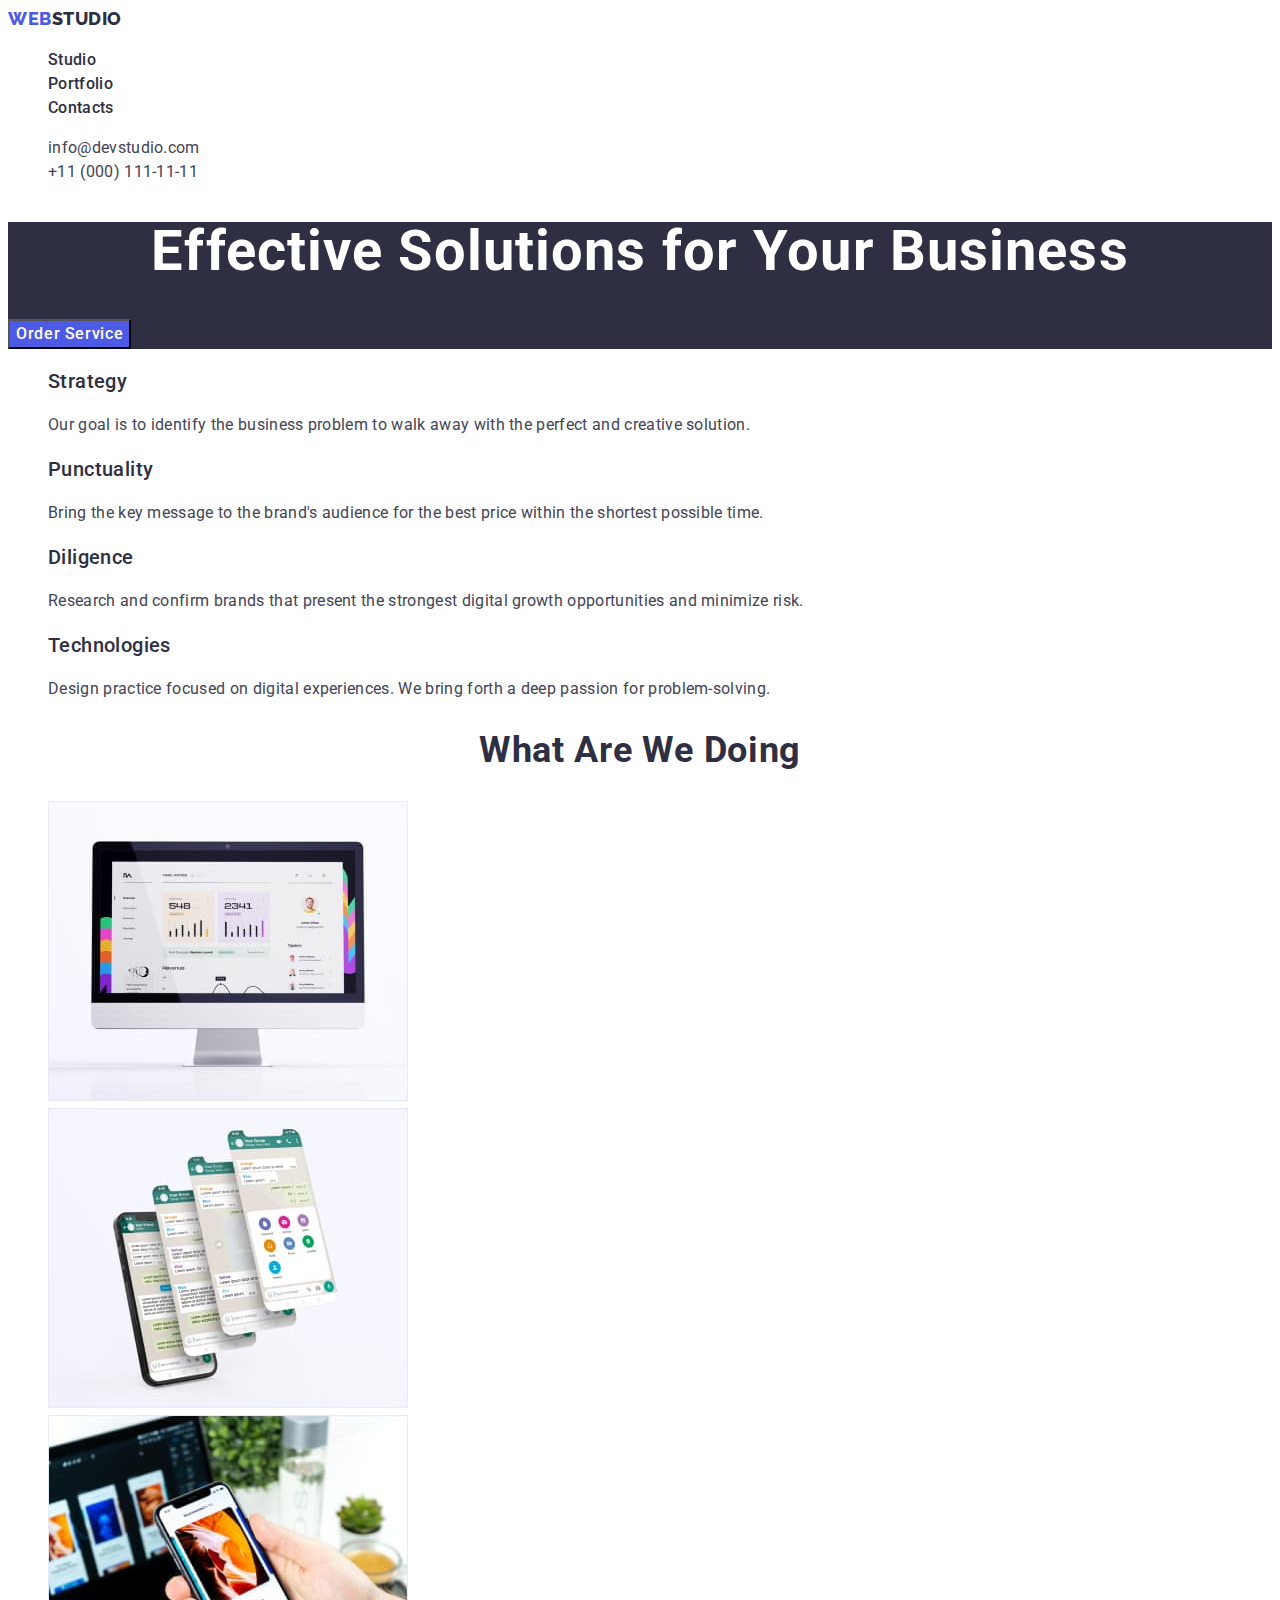
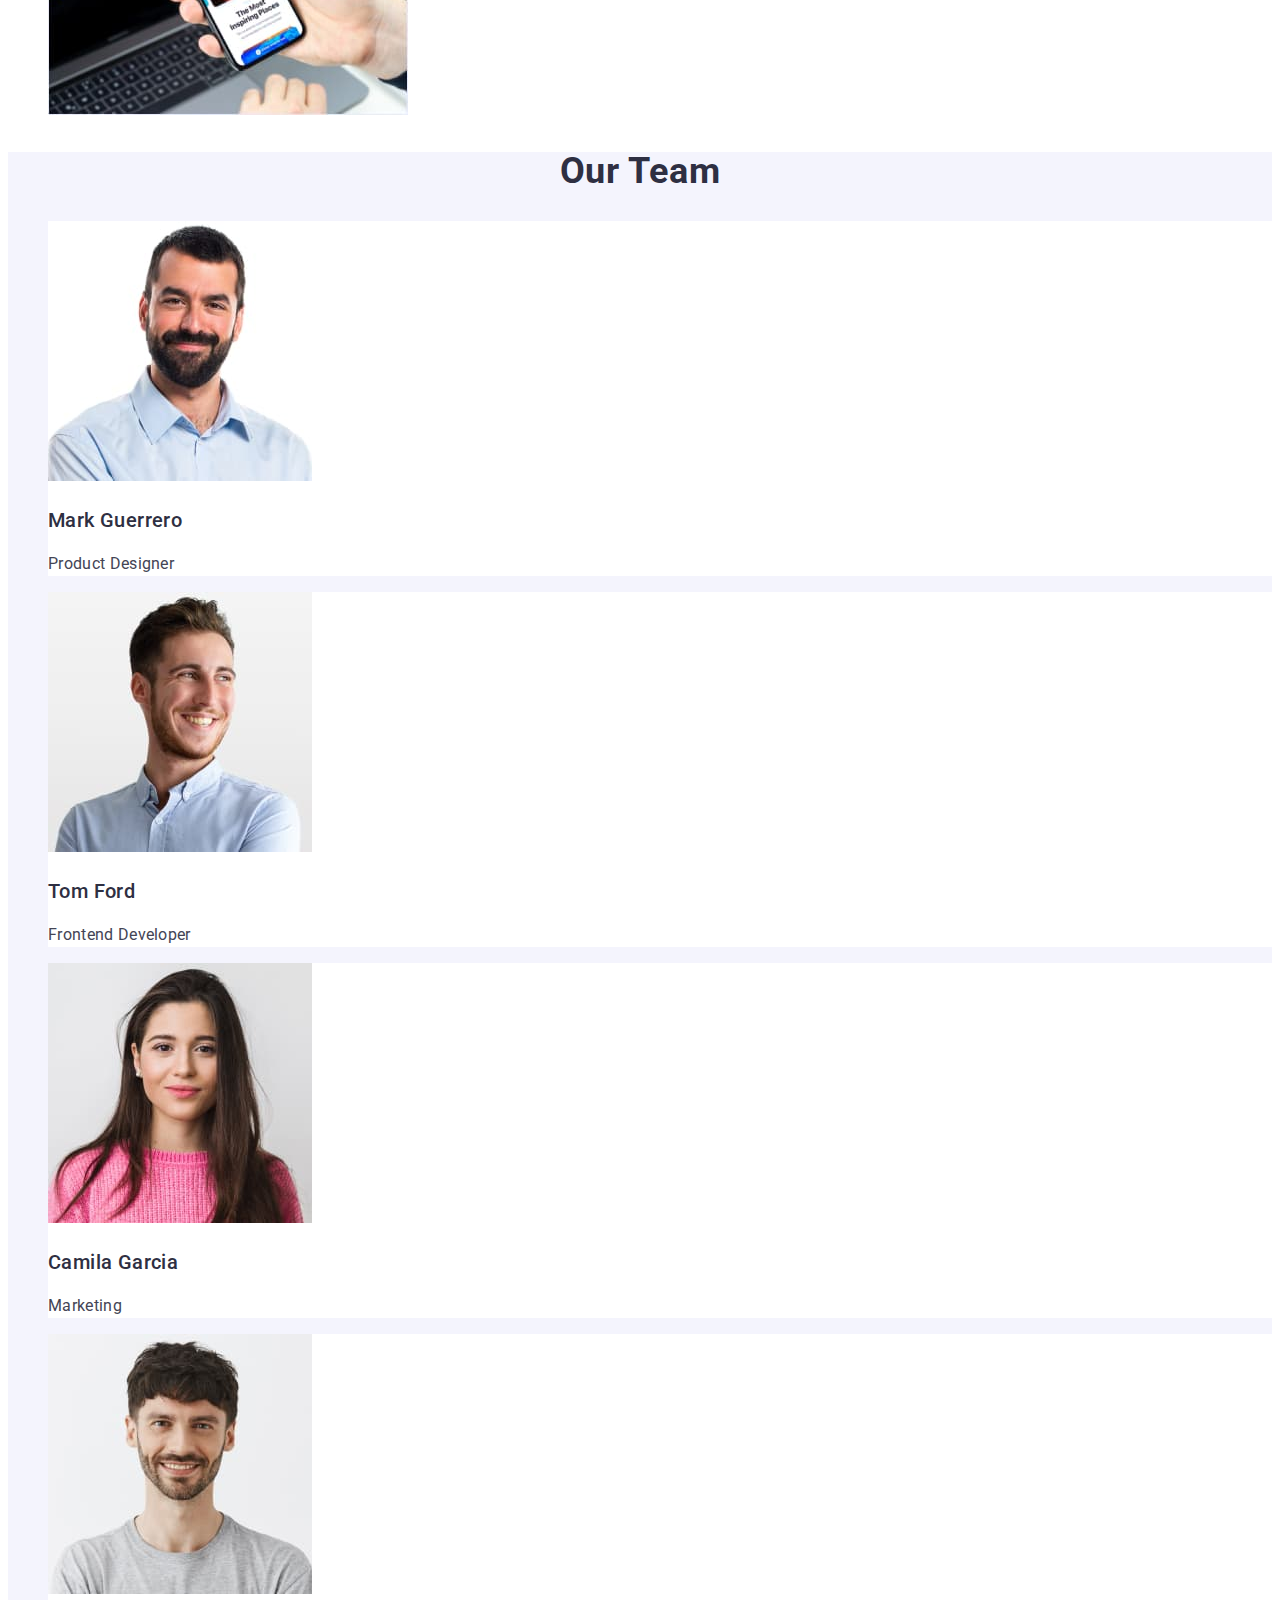
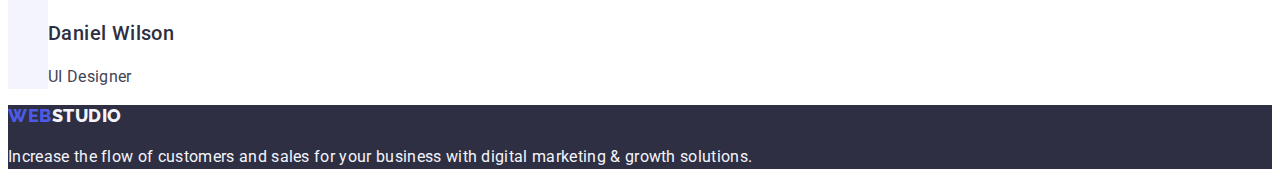
<file: index.html>
<!DOCTYPE html>
<html lang="en">
  <head>
    <meta charset="UTF-8" />
    <meta http-equiv="X-UA-Compatible" content="IE=edge" />
    <meta name="viewport" content="width=device-width, initial-scale=1.0" />
    <title>WebStudio</title>
    <link rel="preconnect" href="https://fonts.googleapis.com" />
    <link rel="preconnect" href="https://fonts.gstatic.com" crossorigin />
    <link
      href="https://fonts.googleapis.com/css2?family=Raleway:wght@800&family=Roboto:wght@400;500;700;900&display=swap"
      rel="stylesheet"
    />
    <link rel="stylesheet" href="./css/styles.css" />
  </head>
  <body>
    <header class="header">
      <nav class="header-nav">
        <a class="logo link" href="./index.html"
          >Web<span class="logo-header">Studio</span></a
        >
        <ul class="header-list list">
          <li class="header-item">
            <a class="header-link link" href="./index.html">Studio</a>
          </li>
          <li class="header-item">
            <a class="header-link link" href="./portfolio.html">Portfolio</a>
          </li>
          <li class="header-item">
            <a class="header-link link" href="">Contacts</a>
          </li>
        </ul>
      </nav>
      <address class="adress">
        <ul class="list">
          <li class="adress-item">
            <a class="adress-link link" href="mailto:info@devstudio.com"
              >info@devstudio.com</a
            >
          </li>
          <li class="adress-item">
            <a class="adress-link link" href="tel:+110001111111"
              >+11 (000) 111-11-11</a
            >
          </li>
        </ul>
      </address>
    </header>
    <main>
      <!-- section 1 -->
      <section class="hero">
        <h1 class="title-hero">Effective Solutions for Your Business</h1>
        <button class="button" type="button">Order Service</button>
      </section>
      <!-- section 2 -->
      <section class="about">
        <h2 hidden class="title-about">About Us</h2>
        <ul class="list">
          <li>
            <h3 class="subtitle-about">Strategy</h3>
            <p class="about-text">
              Our goal is to identify the business problem to walk away with the
              perfect and creative solution.
            </p>
          </li>
          <li>
            <h3 class="subtitle-about">Punctuality</h3>
            <p class="about-text">
              Bring the key message to the brand's audience for the best price
              within the shortest possible time.
            </p>
          </li>
          <li>
            <h3 class="subtitle-about">Diligence</h3>
            <p class="about-text">
              Research and confirm brands that present the strongest digital
              growth opportunities and minimize risk.
            </p>
          </li>
          <li>
            <h3 class="subtitle-about">Technologies</h3>
            <p class="about-text">
              Design practice focused on digital experiences. We bring forth a
              deep passion for problem-solving.
            </p>
          </li>
        </ul>
      </section>
      <!-- section 3 -->
      <section class="activities">
        <h2 class="activities-title">What are we doing</h2>
        <ul class="activities-list list">
          <li class="activities-item">
            <img
              class="activities-image"
              src="./images/about/img-1.jpg"
              alt="img-1"
              width="360"
              height="300"
            />
          </li>
          <li class="activities-item">
            <img
              class="activities-image"
              src="./images/about/img-2.jpg"
              alt="img-2"
              width="360"
              height="300"
            />
          </li>
          <li class="activities-item">
            <img
              class="activities-image"
              src="./images/about/img-3.jpg"
              alt="img-3"
              width="360"
              height="300"
            />
          </li>
        </ul>
      </section>
      <!-- section 4 -->
      <section class="team">
        <h2 class="team-title">Our Team</h2>
        <ul class="team-list list">
          <li class="team-item">
            <img
              class="team-image"
              src="./images/employees/mark-guerrero.jpg"
              alt="Mark Guerrero"
              width="264"
              height="260"
            />
            <h3 class="employees">Mark Guerrero</h3>
            <p class="team-text">Product Designer</p>
          </li>
          <li class="team-item">
            <img
              class="team-image"
              src="./images/employees/tom-ford.jpg"
              alt="Tom Ford"
              width="264"
              height="260"
            />
            <h3 class="employees">Tom Ford</h3>
            <p class="team-text">Frontend Developer</p>
          </li>
          <li class="team-item">
            <img
              class="team-image"
              src="./images/employees/camila-garcia.jpg"
              alt="Camila Garcia"
              width="264"
              height="260"
            />
            <h3 class="employees">Camila Garcia</h3>
            <p class="team-text">Marketing</p>
          </li>
          <li class="team-item">
            <img
              class="team-image"
              src="./images/employees/daniel-wilson.jpg"
              alt="Daniel Wilson"
              width="264"
              height="260"
            />
            <h3 class="employees">Daniel Wilson</h3>
            <p class="team-text">UI Designer</p>
          </li>
        </ul>
      </section>
    </main>
    <footer class="footer">
      <a class="logo link" href="./index.html"
        >Web<span class="logo-footer">Studio</span></a
      >
      <p class="footer-text">
        Increase the flow of customers and sales for your business with digital
        marketing & growth solutions.
      </p>
    </footer>
  </body>
</html>
</file>
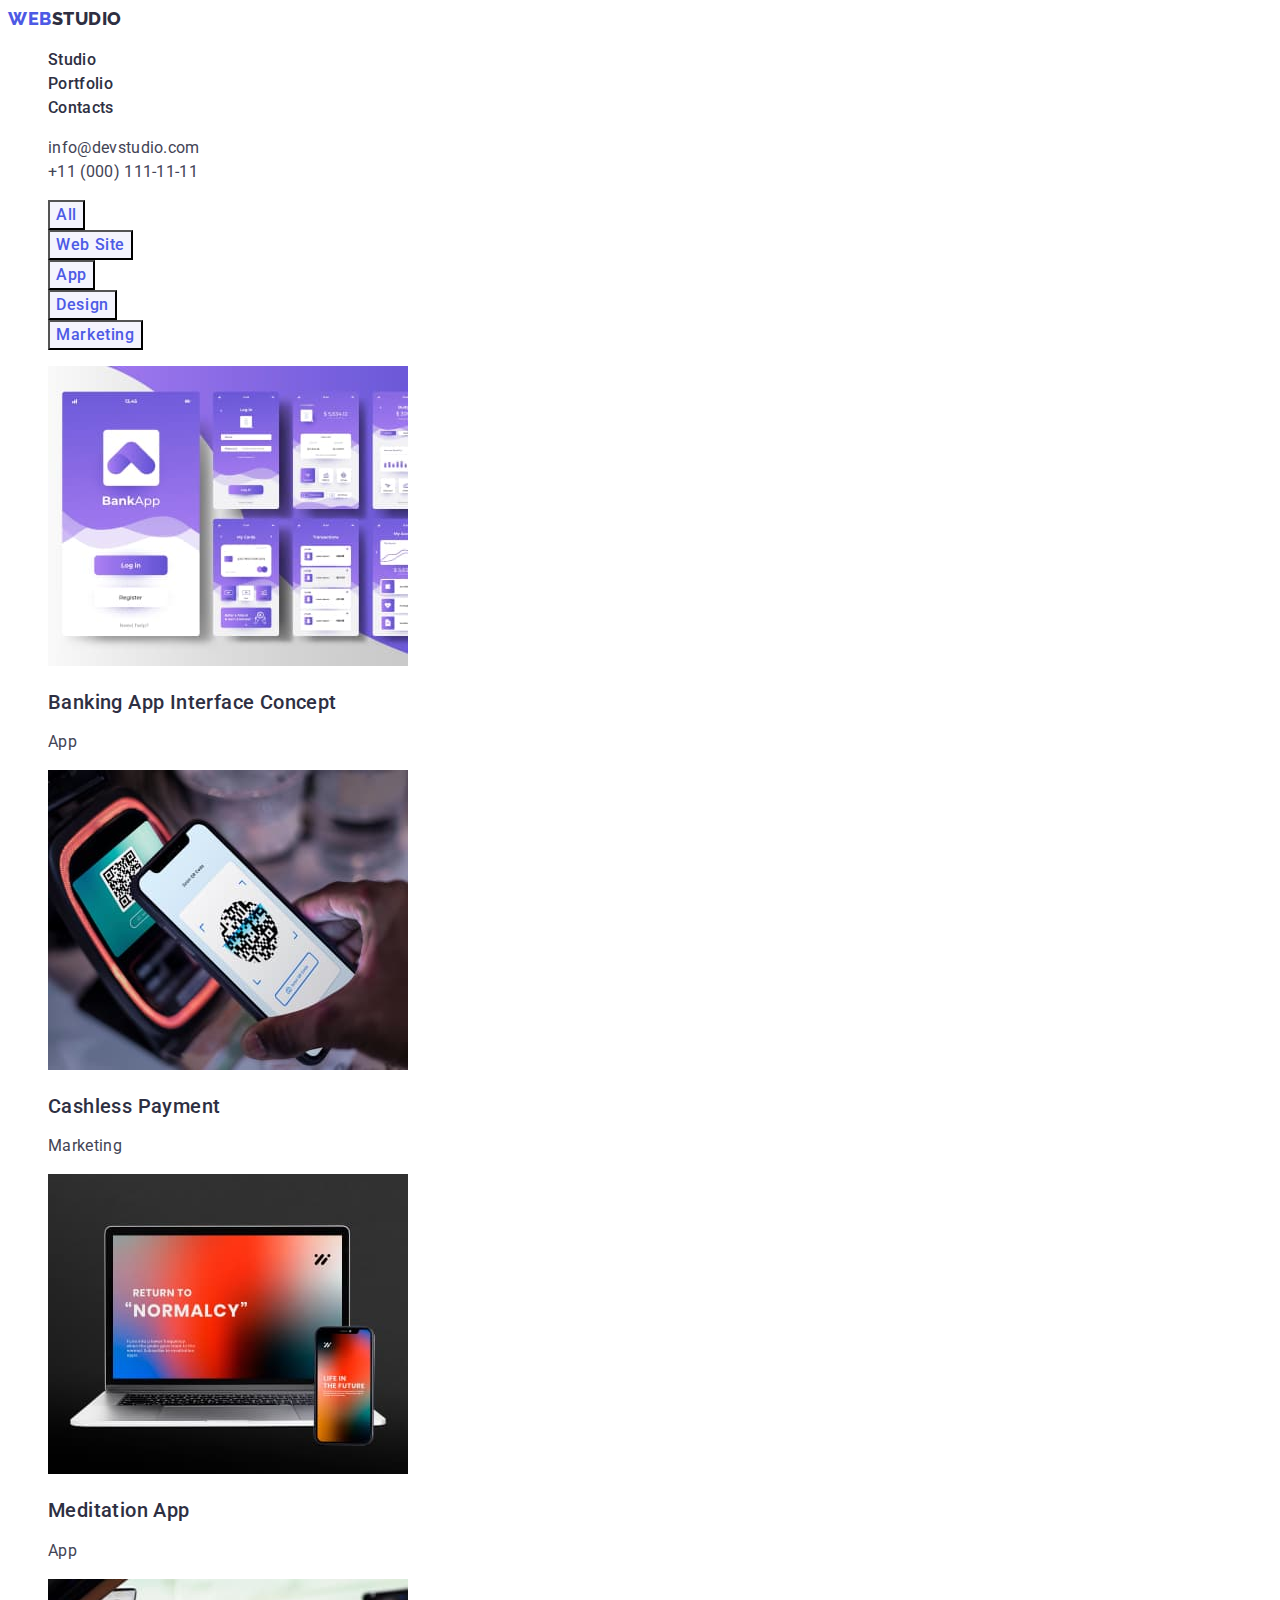
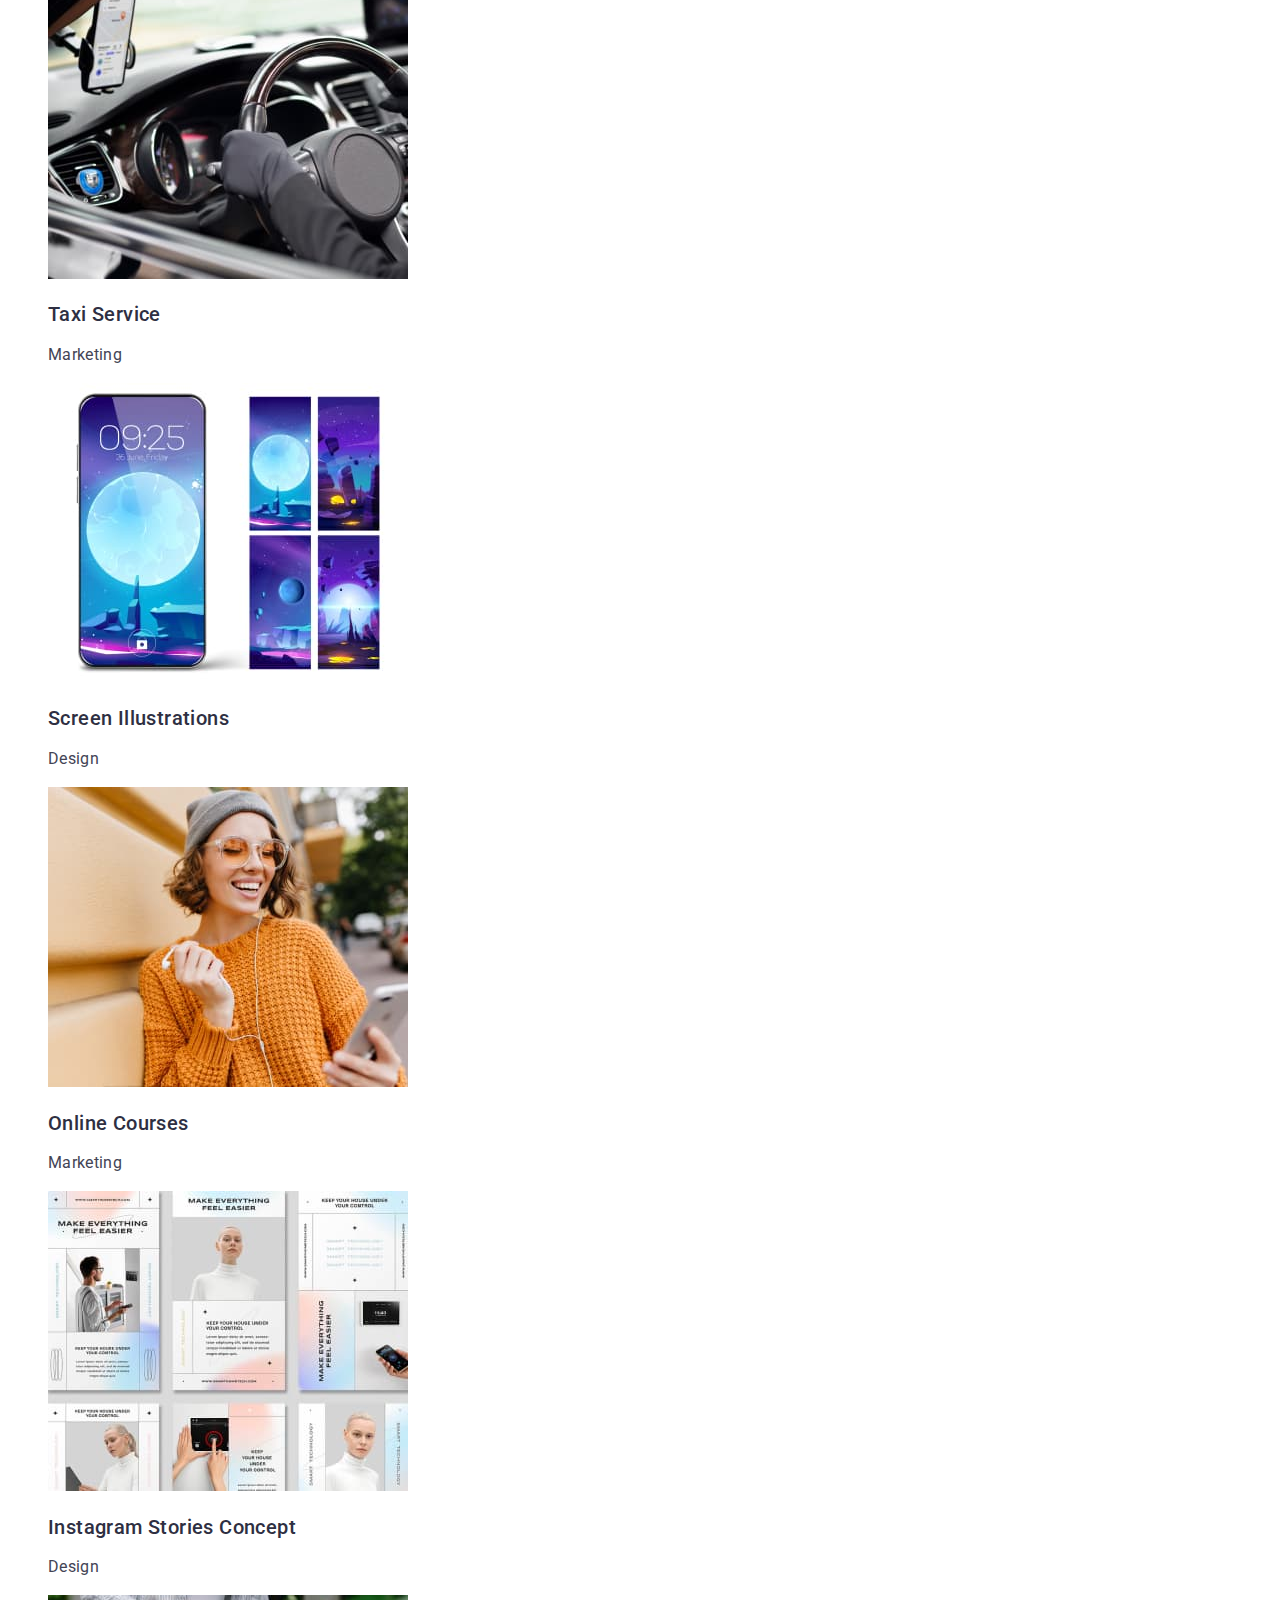
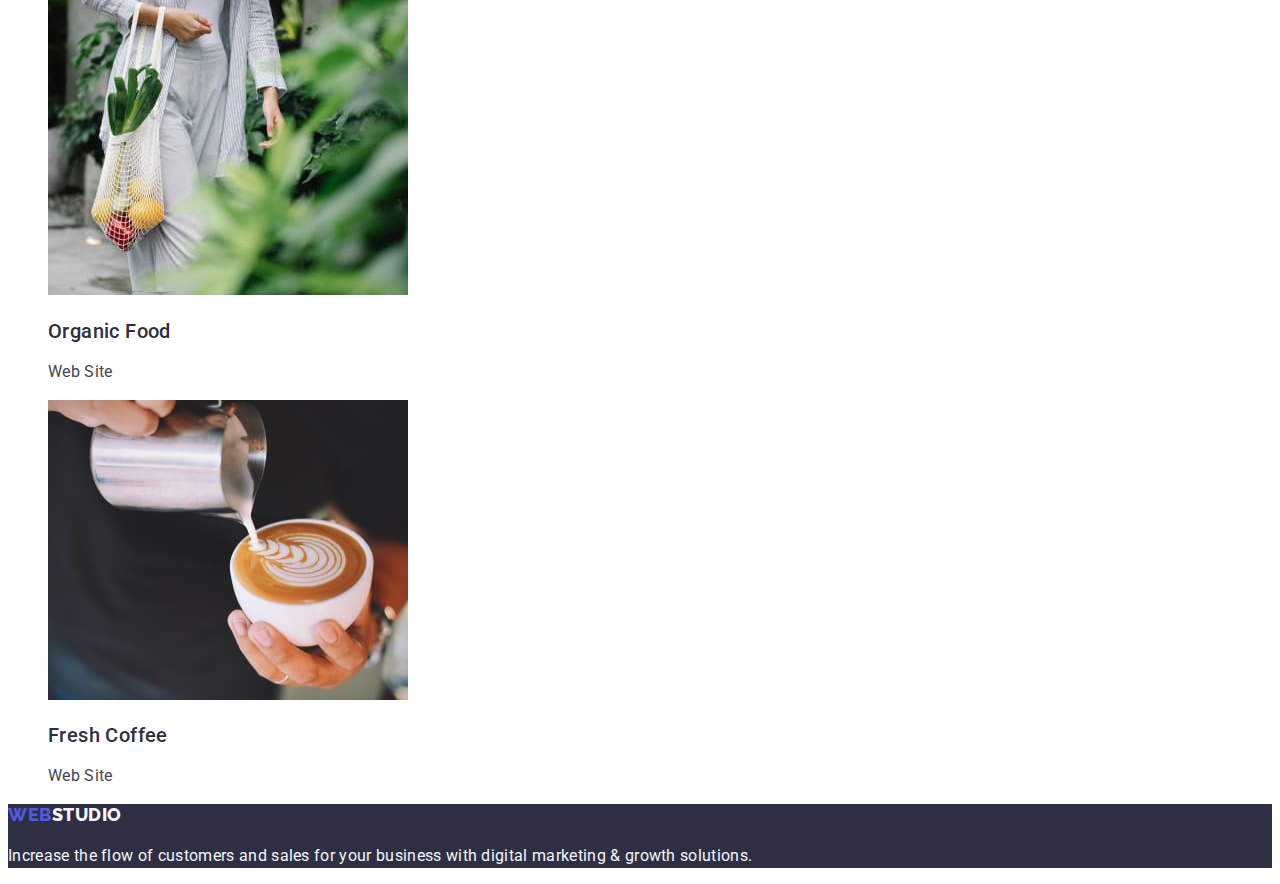
<file: portfolio.html>
<!DOCTYPE html>
<html lang="en">
  <head>
    <meta charset="UTF-8" />
    <meta http-equiv="X-UA-Compatible" content="IE=edge" />
    <meta name="viewport" content="width=device-width, initial-scale=1.0" />
    <title>WebStudio</title>
    <link rel="preconnect" href="https://fonts.googleapis.com" />
    <link rel="preconnect" href="https://fonts.gstatic.com" crossorigin />
    <link
      href="https://fonts.googleapis.com/css2?family=Raleway:wght@800&family=Roboto:wght@400;500;700;900&display=swap"
      rel="stylesheet"
    />
    <link rel="stylesheet" href="./css/styles.css" />
  </head>
  <body>
    <header class="header">
      <nav class="header-nav">
        <a class="logo link" href="./index.html"
          >Web<span class="logo-header">Studio</span></a
        >
        <ul class="header-list list">
          <li class="header-item">
            <a class="header-link link" href="./index.html">Studio</a>
          </li>
          <li class="header-item">
            <a class="header-link link" href="./portfolio.html">Portfolio</a>
          </li>
          <li class="header-item">
            <a class="header-link link" href="">Contacts</a>
          </li>
        </ul>
      </nav>
      <address class="adress">
        <ul class="list">
          <li class="adress-item">
            <a class="adress-link link" href="mailto:info@devstudio.com"
              >info@devstudio.com</a
            >
          </li>
          <li class="adress-item">
            <a class="adress-link link" href="tel:+110001111111"
              >+11 (000) 111-11-11</a
            >
          </li>
        </ul>
      </address>
    </header>
    <main>
      <section class="portfolio">
        <h1 hidden class="tytle-filter">Portfolio</h1>
        <ul class="list">
          <li><button class="filter-btn" type="button">All</button></li>
          <li><button class="filter-btn" type="button">Web Site</button></li>
          <li><button class="filter-btn" type="button">App</button></li>
          <li><button class="filter-btn" type="button">Design</button></li>
          <li>
            <button class="filter-btn" type="button">Marketing</button>
          </li>
        </ul>
        <ul class="portfolio-list list">
          <li class="portfolio-item">
            <a class="link" href="">
              <img
                class="portfolio-image"
                src="./images/portfolio/banking-app-interface-concept.jpg"
                alt="Banking App Interface Concept"
                width="360"
                height="300"
              />
              <h2 class="portfolio-title">Banking App Interface Concept</h2>
              <p class="portfolio-text">App</p>
            </a>
          </li>
          <li class="portfolio-item">
            <a class="link" href="">
              <img
                class="portfolio-image"
                src="./images/portfolio/cashless-payment.jpg"
                alt="Cashless Payment"
                width="360"
                height="300"
              />
              <h2 class="portfolio-title">Cashless Payment</h2>
              <p class="portfolio-text">Marketing</p>
            </a>
          </li>
          <li class="portfolio-item">
            <a class="link" href="">
              <img
                class="portfolio-image"
                src="./images/portfolio/meditation-app.jpg"
                alt="Meditation App"
                width="360"
                height="300"
              />
              <h2 class="portfolio-title">Meditation App</h2>
              <p class="portfolio-text">App</p>
            </a>
          </li>
          <li class="portfolio-item">
            <a class="link" href="">
              <img
                class="portfolio-image"
                src="./images/portfolio/taxi-service.jpg"
                alt="Taxi Service"
                width="360"
                height="300"
              />
              <h2 class="portfolio-title">Taxi Service</h2>
              <p class="portfolio-text">Marketing</p>
            </a>
          </li>
          <li class="portfolio-item">
            <a class="link" href="">
              <img
                class="portfolio-image"
                src="./images/portfolio/screen-illustrations.jpg"
                alt="Screen Illustrations"
                width="360"
                height="300"
              />
              <h2 class="portfolio-title">Screen Illustrations</h2>
              <p class="portfolio-text">Design</p>
            </a>
          </li>
          <li class="portfolio-item">
            <a class="link" href="">
              <img
                class="portfolio-image"
                src="./images/portfolio/online-courses.jpg"
                alt="Online Courses"
                width="360"
                height="300"
              />
              <h2 class="portfolio-title">Online Courses</h2>
              <p class="portfolio-text">Marketing</p>
            </a>
          </li>
          <li class="portfolio-item">
            <a class="link" href="">
              <img
                class="portfolio-image"
                src="./images/portfolio/instagram-stories-concept.jpg"
                alt="Instagram Stories Concept"
                width="360"
                height="300"
              />
              <h2 class="portfolio-title">Instagram Stories Concept</h2>
              <p class="portfolio-text">Design</p>
            </a>
          </li>
          <li class="portfolio-item">
            <a class="link" href="">
              <img
                class="portfolio-image"
                src="./images/portfolio/organic-food.jpg"
                alt="Organic Food"
                width="360"
                height="300"
              />
              <h2 class="portfolio-title">Organic Food</h2>
              <p class="portfolio-text">Web Site</p>
            </a>
          </li>
          <li class="portfolio-item">
            <a class="link" href="">
              <img
                class="portfolio-image"
                src="./images/portfolio/fresh-coffee.jpg"
                alt="Fresh Coffee"
                width="360"
                height="300"
              />
              <h2 class="portfolio-title">Fresh Coffee</h2>
              <p class="portfolio-text">Web Site</p>
            </a>
          </li>
        </ul>
      </section>
    </main>
    <footer class="footer">
      <a class="logo link" href="./index.html"
        >Web<span class="logo-footer">Studio</span></a
      >
      <p class="footer-text">
        Increase the flow of customers and sales for your business with digital
        marketing & growth solutions.
      </p>
    </footer>
  </body>
</html>
</file>
<file: css/styles.css>
/* * {
  margin: 0;
} */

:root {
  --iris: #4d5ae5;
  --navyblue: #2e2f42;
  --slate: #434455;
  --liteslate: #8e8f99;
  --cloud: #f4f4fd;
  --white: #ffffff;
  --ocean: #404bbf;
}

body {
  font-family: 'Roboto', sans-serif;
  font-size: 16px;
  line-height: 1.5;
  letter-spacing: 0.02em;
  color: var(--slate);
  background-color: var(--white);
}

.list {
  list-style: none;
}

.link {
  text-decoration: none;
}

.logo {
  font-family: 'Raleway', sans-serif;
  font-weight: 800;
  font-size: 18px;
  line-height: 1.17;
  letter-spacing: 0.03em;
  text-transform: uppercase;
  color: var(--iris);
}

.logo-header {
  color: var(--navyblue);
}

.header-link {
  font-weight: 500;
  font-size: 16px;
  line-height: 1.5;
  letter-spacing: 0.02em;
  color: var(--navyblue);
}

.header-link:hover,
.header-link:focus {
  color: var(--ocean);
}

.adress {
  font-style: normal;
}

.adress-link {
  font-size: 16px;
  line-height: 1.5;
  letter-spacing: 0.02em;
  color: var(--slate);
}

.adress-link:hover,
.adress-link:focus {
  color: var(--ocean);
}

.hero {
  background-color: var(--navyblue);
}

.title-hero {
  font-size: 56px;
  line-height: 1.07;
  letter-spacing: 0.02em;
  text-align: center;
  color: var(--white);
}

.button {
  font-family: inherit;
  font-weight: 500;
  font-size: 16px;
  line-height: 1.5;
  text-align: center;
  letter-spacing: 0.04em;
  color: var(--white);
  background-color: var(--iris);
  cursor: pointer;
}

.button:hover,
.button:focus {
  color: var(--white);
  background-color: var(--ocean);
}

h2 {
  font-weight: 700;
  font-size: 36px;
  line-height: 1.11;
  letter-spacing: 0.02em;
  text-transform: capitalize;
  color: var(--navyblue);
}

h3 {
  font-weight: 500;
  font-size: 20px;
  letter-spacing: 0.02em;
  line-height: 1.2;
  color: var(--navyblue);
}

.activities-title {
  text-align: center;
}

.team {
  background-color: var(--cloud);
}

.team-title {
  text-align: center;
}

.team-item {
  background-color: var(--white);
}

.portfolio-title {
  font-weight: 500;
  font-size: 20px;
  line-height: 1.2;
  letter-spacing: 0.02em;
  color: var(--navyblue);
}

.portfolio-text {
  color: var(--slate);
}

.footer {
  background-color: var(--navyblue);
}

.logo-footer {
  color: var(--cloud);
}

.footer-text {
  color: var(--cloud);
}

.filter-btn {
  font-family: 'Roboto', sans-serif;
  font-weight: 500;
  font-size: 16px;
  line-height: 1.5;
  text-align: center;
  letter-spacing: 0.04em;
  color: var(--iris);
  background-color: var(--cloud);
  cursor: pointer;
}

.filter-btn:hover,
.filter-btn:focus {
  color: var(--white);
  background-color: var(--ocean);
}
</file>
